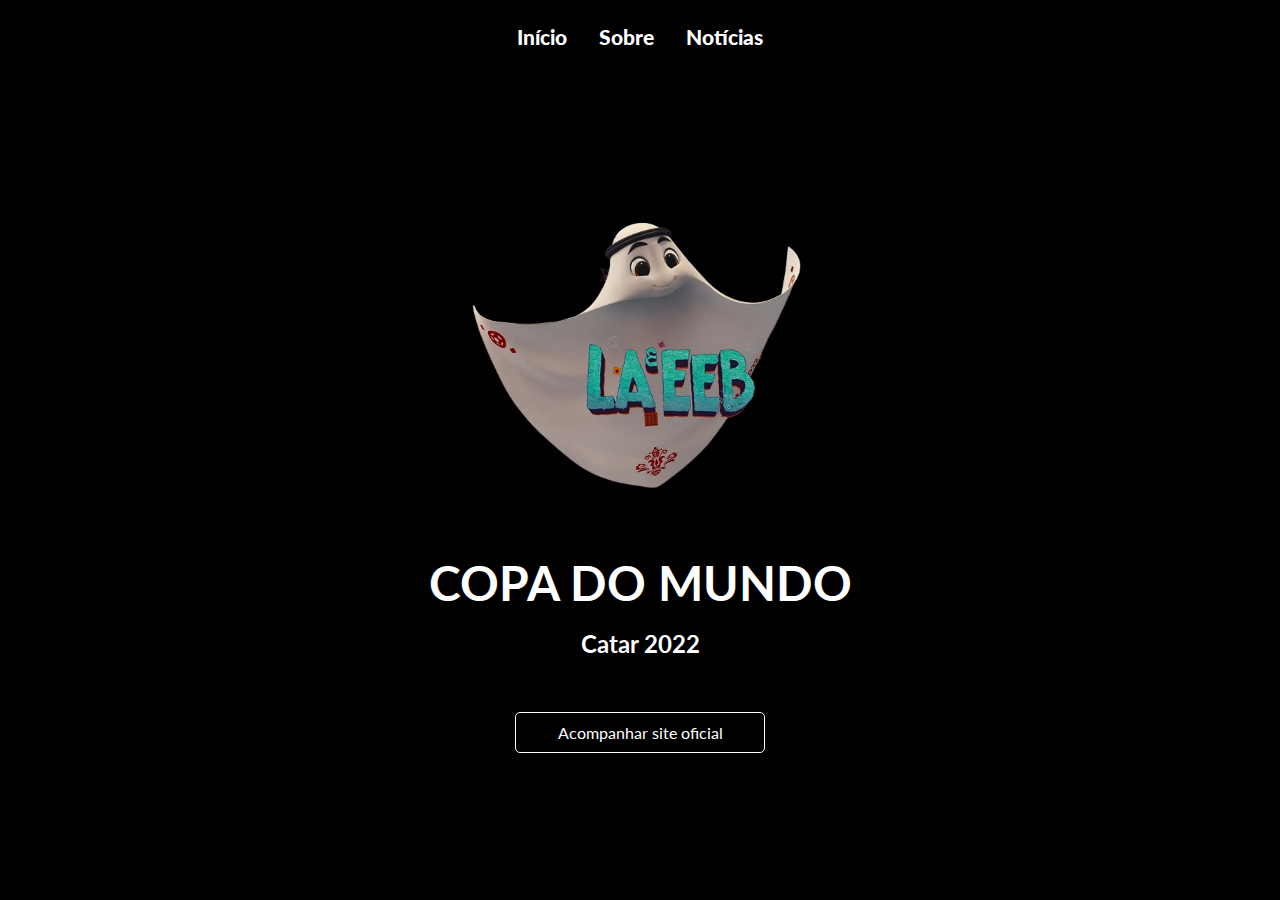
<file: index.html>
<!DOCTYPE html>
<html lang="pt-br">
  <head>
    <meta charset="UTF-8" />
    <meta http-equiv="X-UA-Compatible" content="IE=edge" />
    <meta name="viewport" content="width=device-width, initial-scale=1.0" />
    <link rel="stylesheet" href="style.css" />
    <title>Copa do Mundo</title>
  </head>

  <!--Corpo-->
  <body>
    <header class="cabecalho">
      <nav class="cabecalho-menu">
        <a href="index.html" class="cabecalho-menu-item">Início</a>
        <a href="sobre.html" class="cabecalho-menu-item">Sobre</a>
        <a href="noticias.html" class="cabecalho-menu-item">Notícias</a>
      </nav>
    </header>

    <!--conteúdo principal-->
    <main class="conteudo">
      <section class="conteudo-principal">
        <img src="La_eeb_.png" alt="mascote copa 2022" width="350" />

        <div class="conteudo-central">
          <h1 class="text">COPA DO MUNDO</h1>
          <br />
          <h2 class="texttwo">Catar 2022</h2>

          <br />
          <br />
          <br />

          <!--conteúdo principal - botão-->
          <a
            class="button-principal"
            href="https://www.fifa.com/tournaments/mens/worldcup/qatar2022"
            target="_blank"
            >Acompanhar site oficial</a
          >
        </div>
      </section>
    </main>
  </body>
</html>
</file>
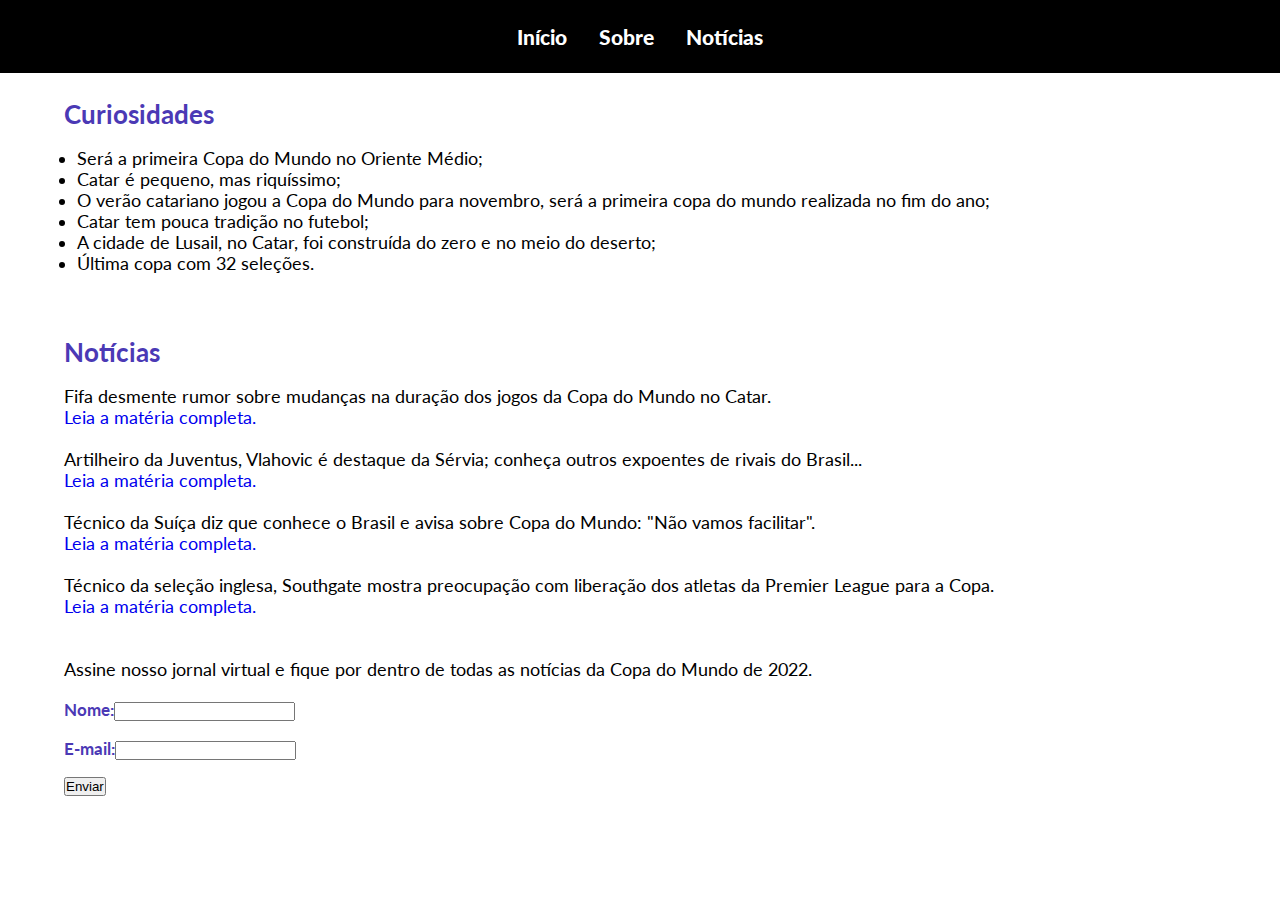
<file: noticias.html>
<!DOCTYPE html>
<html lang="pt-br">
  <!--informações sobre o site, metadados-->
  <head>
    <meta charset="UTF-8" />
    <meta http-equiv="X-UA-Compatible" content="IE=edge" />
    <meta name="viewport" content="width=device-width, initial-scale=1.0" />
    <link rel="stylesheet" href="noticias.css" />
    <title>Notícias</title>
  </head>

  <!--Corpo-->
  <body>
    <header class="cabecalho">
      <nav class="cabecalho-menu">
        <a href="index.html" class="cabecalho-menu-item">Início</a>
        <a href="sobre.html" class="cabecalho-menu-item">Sobre</a>
        <a href="noticias.html" class="cabecalho-menu-item">Notícias</a>
      </nav>
    </header>

    <!--conteúdo principal-->

    <main class="conteudo">
      <h1 class="sobre">Curiosidades</h1>
      <br />
      <ul>
        <li>Será a primeira Copa do Mundo no Oriente Médio;</li>
        <li>Catar é pequeno, mas riquíssimo;</li>
        <li>
          O verão catariano jogou a Copa do Mundo para novembro, será a primeira
          copa do mundo realizada no fim do ano;
        </li>
        <li>Catar tem pouca tradição no futebol;</li>
        <li>
          A cidade de Lusail, no Catar, foi construída do zero e no meio do
          deserto;
        </li>
        <li>Última copa com 32 seleções.</li>
      </ul>

      <br />
      <br />

      <h1 class="noticias">Notícias</h1>
      <br />
      <p>
        Fifa desmente rumor sobre mudanças na duração dos jogos da Copa do Mundo
        no Catar.
        <br />
        <a
          href="https://ge.globo.com/futebol/futebol-internacional/noticia/2022/04/06/fifa-desmente-rumor-sobre-mudancas-na-duracao-dos-jogos-da-copa-do-mundo-no-catar.ghtml"
          target="_blank"
          >Leia a matéria completa.</a
        >
        <br />
        <br />

        Artilheiro da Juventus, Vlahovic é destaque da Sérvia; conheça outros
        expoentes de rivais do Brasil...
        <br />
        <a
          href="https://ge.globo.com/futebol/futebol-internacional/noticia/2022/04/02/artilheiro-da-juventus-vlahovic-e-destaque-da-servia-conheca-outros-expoentes-de-rivais-do-brasil.ghtml"
          target="_blank"
          >Leia a matéria completa.</a
        >
        <br />
        <br />

        Técnico da Suíça diz que conhece o Brasil e avisa sobre Copa do Mundo:
        "Não vamos facilitar".
        <br />
        <a
          href="https://ge.globo.com/futebol/copa-do-mundo/noticia/2022/04/01/tecnico-da-suica-diz-que-conhece-o-brasil-e-avisa-sobre-copa-do-mundo-nao-vamos-facilitar.ghtml"
          target="_blank"
          >Leia a matéria completa.</a
        >
        <br />
        <br />

        Técnico da seleção inglesa, Southgate mostra preocupação com liberação
        dos atletas da Premier League para a Copa.
        <br />
        <a
          href="https://ge.globo.com/futebol/copa-do-mundo/noticia/2022/04/01/southgate-mostra-preocupacao-com-liberacao-dos-atletas-da-premier-league-para-a-copa.ghtml"
          target="_blank"
          >Leia a matéria completa.</a
        >

        <br />
        <br />
        <br />

        Assine nosso jornal virtual e fique por dentro de todas as notícias da
        Copa do Mundo de 2022.
      </p>
      <br />

      <form>
        <h3>Nome:<input type="text" name="" /></h3>
        <br />
        <h3>E-mail:<input type="email" email="" /></h3>
        <br />
        <input name="enviar" value="Enviar" type="submit" />&nbsp;
      </form>

      <br />
      <br />
    </main>
  </body>
</html>
</file>
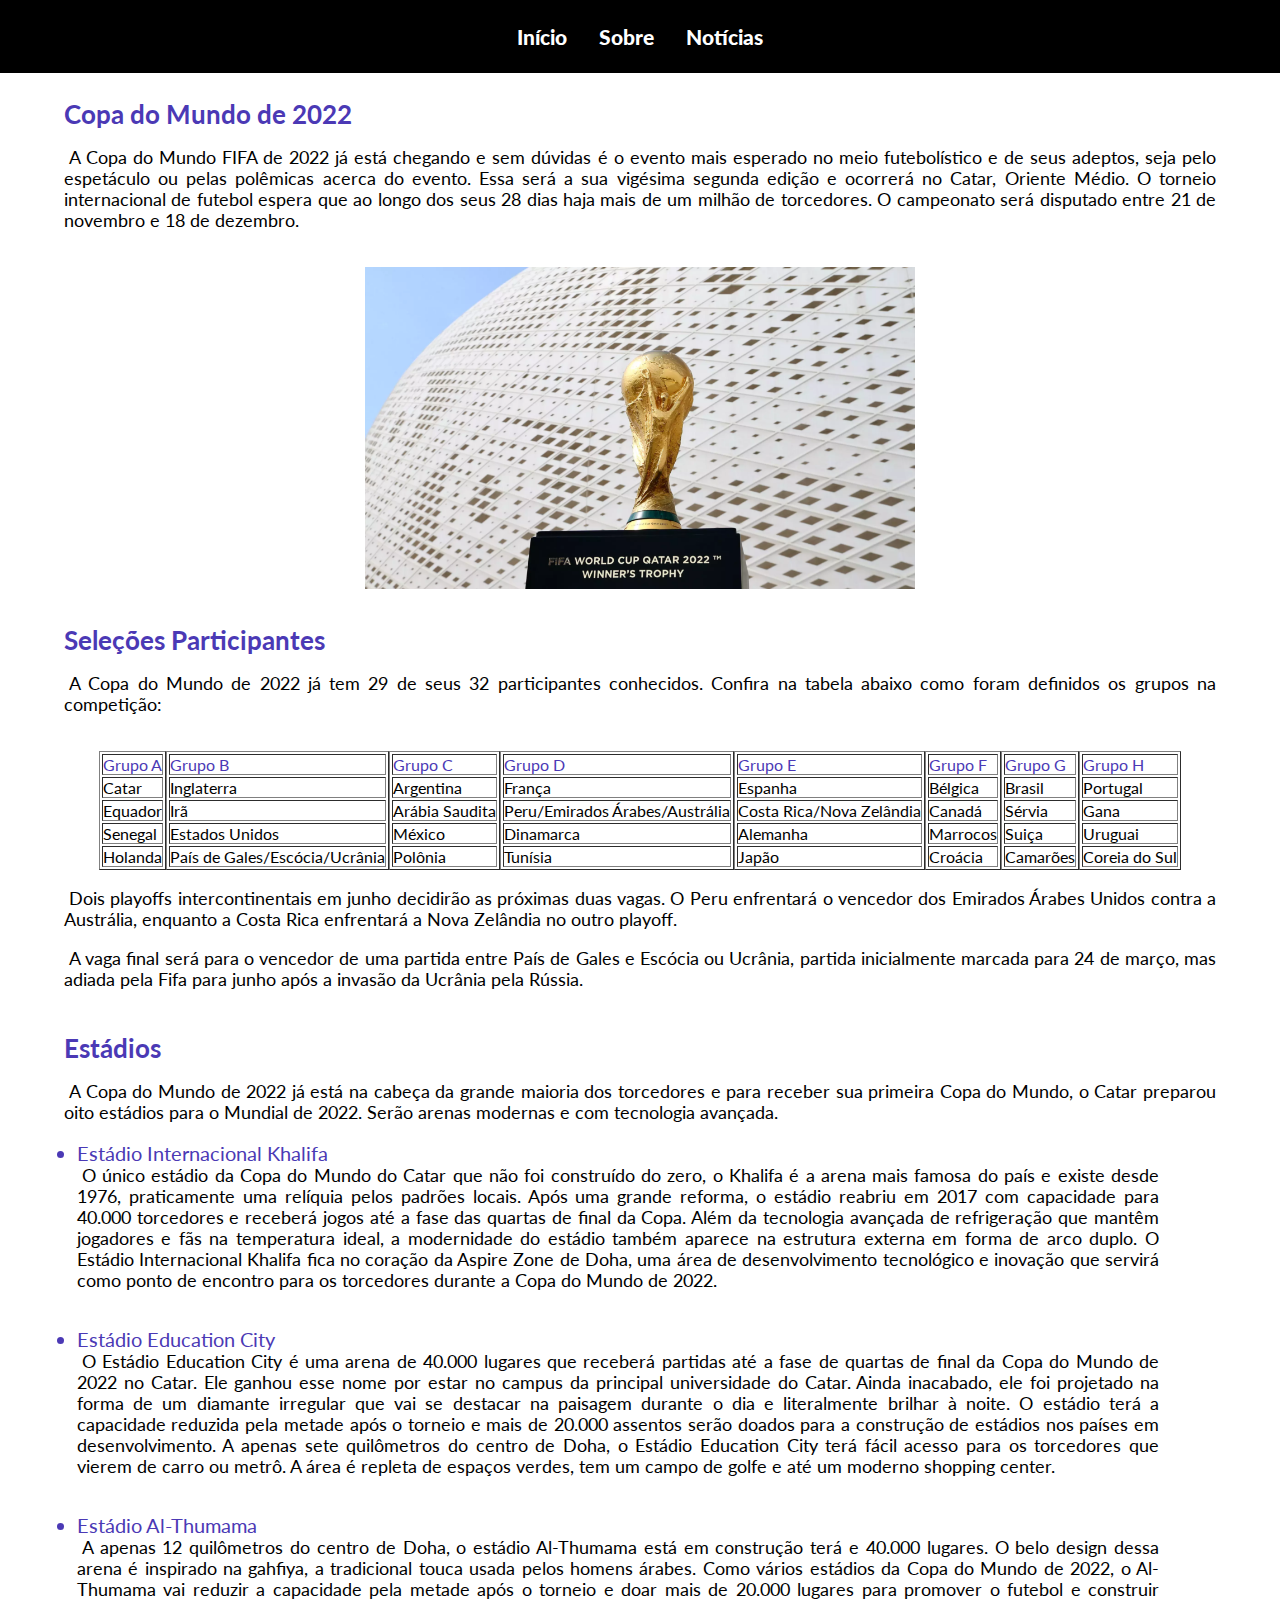
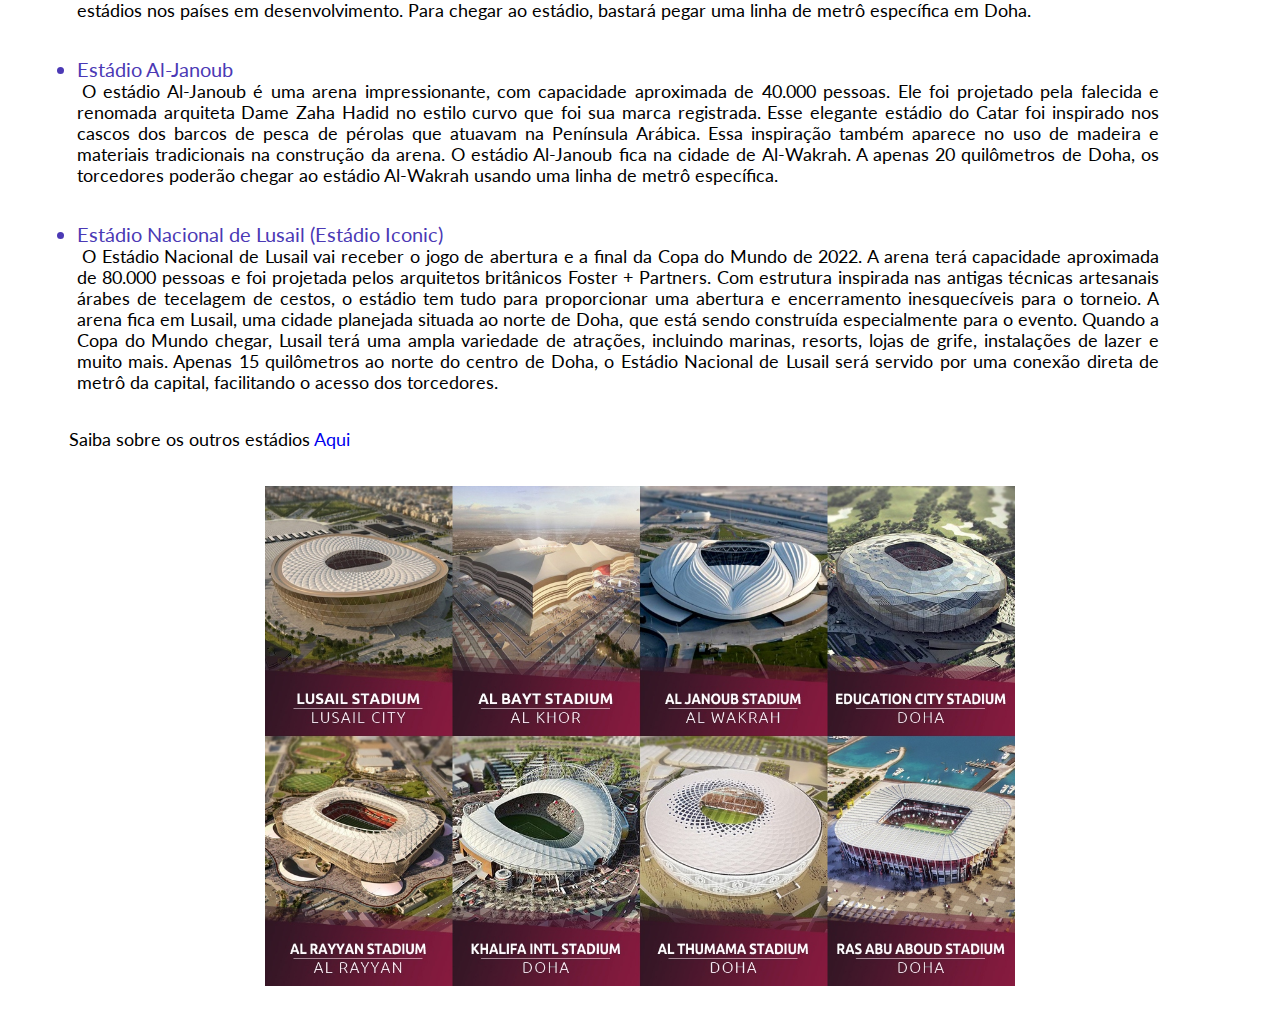
<file: sobre.html>
<!DOCTYPE html>
<html lang="pt-br">
  <!--informações sobre o site, metadados-->
  <head>
    <meta charset="UTF-8" />
    <meta http-equiv="X-UA-Compatible" content="IE=edge" />
    <meta name="viewport" content="width=device-width, initial-scale=1.0" />
    <link rel="stylesheet" href="sobre.css" />
    <title>A copa</title>
  </head>

  <!--Corpo-->
  <body>
    <header class="cabecalho">
      <nav class="cabecalho-menu">
        <a href="index.html" class="cabecalho-menu-item">Início</a>
        <a href="sobre.html" class="cabecalho-menu-item">Sobre</a>
        <a href="noticias.html" class="cabecalho-menu-item">Notícias</a>
      </nav>
    </header>

    <!--conteúdo principal-->

    <main class="conteudo">
      <h1 class="sobre">Copa do Mundo de 2022</h1>
      <br />
      <p>
        A Copa do Mundo
        <abbr title="Federação Internacional de Futebol">FIFA</abbr> de 2022 já
        está chegando e sem dúvidas é o evento mais esperado no meio
        futebolístico e de seus adeptos, seja pelo espetáculo ou pelas polêmicas
        acerca do evento. Essa será a sua vigésima segunda edição e ocorrerá no
        Catar, Oriente Médio. O torneio internacional de futebol espera que ao
        longo dos seus 28 dias haja mais de um milhão de torcedores. O
        campeonato será disputado entre 21 de novembro e 18 de dezembro.
      </p>
      <br />
      <br />
      <img class="image-worldcup" src="worldcup.png" alt="troféu" width="550" />
      <br />
      <br />
      <h1 class="selecoes">Seleções Participantes</h1>
      <br />
      <p>
        A Copa do Mundo de 2022 já tem 29 de seus 32 participantes conhecidos.
        Confira na tabela abaixo como foram definidos os grupos na competição:
      </p>
      <br />
      <br />

      <!--Tabelas, seleções participantes-->

      <div class="tables-container">
        <table border="1" class="grupo-a">
          <tr>
            <td class="grupos">Grupo A</td>
          </tr>
          <tr>
            <td>Catar</td>
          </tr>
          <tr>
            <td>Equador</td>
          </tr>
          <tr>
            <td>Senegal</td>
          </tr>
          <tr>
            <td>Holanda</td>
          </tr>
        </table>

        <br />

        <table border="1" class="grupo-b">
          <tr>
            <td class="grupos">Grupo B</td>
          </tr>
          <tr>
            <td>Inglaterra</td>
          </tr>
          <tr>
            <td>Irã</td>
          </tr>
          <tr>
            <td>Estados Unidos</td>
          </tr>
          <tr>
            <td>País de Gales/Escócia/Ucrânia</td>
          </tr>
        </table>

        <br />

        <table border="1" class="grupo-c">
          <tr>
            <td class="grupos">Grupo C</td>
          </tr>
          <tr>
            <td>Argentina</td>
          </tr>
          <tr>
            <td>Arábia Saudita</td>
          </tr>
          <tr>
            <td>México</td>
          </tr>
          <tr>
            <td>Polônia</td>
          </tr>
        </table>

        <br />

        <table border="1" class="grupo-d">
          <tr>
            <td class="grupos">Grupo D</td>
          </tr>
          <tr>
            <td>França</td>
          </tr>
          <tr>
            <td>Peru/Emirados Árabes/Austrália</td>
          </tr>
          <tr>
            <td>Dinamarca</td>
          </tr>
          <tr>
            <td>Tunísia</td>
          </tr>
        </table>

        <br />

        <table border="1" class="grupo-e">
          <tr>
            <td class="grupos">Grupo E</td>
          </tr>
          <tr>
            <td>Espanha</td>
          </tr>
          <tr>
            <td>Costa Rica/Nova Zelândia</td>
          </tr>
          <tr>
            <td>Alemanha</td>
          </tr>
          <tr>
            <td>Japão</td>
          </tr>
        </table>

        <br />

        <table border="1" class="grupo-f">
          <tr>
            <td class="grupos">Grupo F</td>
          </tr>
          <tr>
            <td>Bélgica</td>
          </tr>
          <tr>
            <td>Canadá</td>
          </tr>
          <tr>
            <td>Marrocos</td>
          </tr>
          <tr>
            <td>Croácia</td>
          </tr>
        </table>

        <br />

        <table border="1" class="grupo-g">
          <tr>
            <td class="grupos">Grupo G</td>
          </tr>
          <tr>
            <td>Brasil</td>
          </tr>
          <tr>
            <td>Sérvia</td>
          </tr>
          <tr>
            <td>Suiça</td>
          </tr>
          <tr>
            <td>Camarões</td>
          </tr>
        </table>

        <br />

        <table border="1" class="grupo-h">
          <tr>
            <td class="grupos">Grupo H</td>
          </tr>
          <tr>
            <td>Portugal</td>
          </tr>
          <tr>
            <td>Gana</td>
          </tr>
          <tr>
            <td>Uruguai</td>
          </tr>
          <tr>
            <td>Coreia do Sul</td>
          </tr>
        </table>
      </div>

      <br />

      <p>
        Dois playoffs intercontinentais em junho decidirão as próximas duas
        vagas. O Peru enfrentará o vencedor dos Emirados Árabes Unidos contra a
        Austrália, enquanto a Costa Rica enfrentará a Nova Zelândia no outro
        playoff.
      </p>
      <br />
      <p>
        A vaga final será para o vencedor de uma partida entre País de Gales e
        Escócia ou Ucrânia, partida inicialmente marcada para 24 de março, mas
        adiada pela Fifa para junho após a invasão da Ucrânia pela Rússia.
      </p>

      <br />

      <div class="conteudo-container">
        <h1 class="estadios">Estádios</h1>
        <br />
        <p>
          A Copa do Mundo de 2022 já está na cabeça da grande maioria dos
          torcedores e para receber sua primeira Copa do Mundo, o Catar preparou
          oito estádios para o Mundial de 2022. Serão arenas modernas e com
          tecnologia avançada.
        </p>
        <br />

        <!--Lista com estádios-->
        <ul>
          <li>Estádio Internacional Khalifa</li>
          <p class="texto-lista">
            O único estádio da Copa do Mundo do Catar que não foi construído do
            zero, o Khalifa é a arena mais famosa do país e existe desde 1976,
            praticamente uma relíquia pelos padrões locais. Após uma grande
            reforma, o estádio reabriu em 2017 com capacidade para 40.000
            torcedores e receberá jogos até a fase das quartas de final da Copa.
            Além da tecnologia avançada de refrigeração que mantêm jogadores e
            fãs na temperatura ideal, a modernidade do estádio também aparece na
            estrutura externa em forma de arco duplo. O Estádio Internacional
            Khalifa fica no coração da Aspire Zone de Doha, uma área de
            desenvolvimento tecnológico e inovação que servirá como ponto de
            encontro para os torcedores durante a Copa do Mundo de 2022.
          </p>
          <br />
          <br />
          <li>Estádio Education City</li>
          <p class="texto-lista">
            O Estádio Education City é uma arena de 40.000 lugares que receberá
            partidas até a fase de quartas de final da Copa do Mundo de 2022 no
            Catar. Ele ganhou esse nome por estar no campus da principal
            universidade do Catar. Ainda inacabado, ele foi projetado na forma
            de um diamante irregular que vai se destacar na paisagem durante o
            dia e literalmente brilhar à noite. O estádio terá a capacidade
            reduzida pela metade após o torneio e mais de 20.000 assentos serão
            doados para a construção de estádios nos países em desenvolvimento.
            A apenas sete quilômetros do centro de Doha, o Estádio Education
            City terá fácil acesso para os torcedores que vierem de carro ou
            metrô. A área é repleta de espaços verdes, tem um campo de golfe e
            até um moderno shopping center.
          </p>
          <br />
          <br />
          <li>Estádio Al-Thumama</li>
          <p class="texto-lista">
            A apenas 12 quilômetros do centro de Doha, o estádio Al-Thumama está
            em construção terá e 40.000 lugares. O belo design dessa arena é
            inspirado na gahfiya, a tradicional touca usada pelos homens árabes.
            Como vários estádios da Copa do Mundo de 2022, o Al-Thumama vai
            reduzir a capacidade pela metade após o torneio e doar mais de
            20.000 lugares para promover o futebol e construir estádios nos
            países em desenvolvimento. Para chegar ao estádio, bastará pegar uma
            linha de metrô específica em Doha.
          </p>
          <br />
          <br />
          <li>Estádio Al-Janoub</li>
          <p class="texto-lista">
            O estádio Al-Janoub é uma arena impressionante, com capacidade
            aproximada de 40.000 pessoas. Ele foi projetado pela falecida e
            renomada arquiteta Dame Zaha Hadid no estilo curvo que foi sua marca
            registrada. Esse elegante estádio do Catar foi inspirado nos cascos
            dos barcos de pesca de pérolas que atuavam na Península Arábica.
            Essa inspiração também aparece no uso de madeira e materiais
            tradicionais na construção da arena. O estádio Al-Janoub fica na
            cidade de Al-Wakrah. A apenas 20 quilômetros de Doha, os torcedores
            poderão chegar ao estádio Al-Wakrah usando uma linha de metrô
            específica.
          </p>
          <br />
          <br />
          <li>Estádio Nacional de Lusail (Estádio Iconic)</li>
          <p class="texto-lista">
            O Estádio Nacional de Lusail vai receber o jogo de abertura e a
            final da Copa do Mundo de 2022. A arena terá capacidade aproximada
            de 80.000 pessoas e foi projetada pelos arquitetos britânicos Foster
            + Partners. Com estrutura inspirada nas antigas técnicas artesanais
            árabes de tecelagem de cestos, o estádio tem tudo para proporcionar
            uma abertura e encerramento inesquecíveis para o torneio. A arena
            fica em Lusail, uma cidade planejada situada ao norte de Doha, que
            está sendo construída especialmente para o evento. Quando a Copa do
            Mundo chegar, Lusail terá uma ampla variedade de atrações, incluindo
            marinas, resorts, lojas de grife, instalações de lazer e muito mais.
            Apenas 15 quilômetros ao norte do centro de Doha, o Estádio Nacional
            de Lusail será servido por uma conexão direta de metrô da capital,
            facilitando o acesso dos torcedores.
          </p>
        </ul>

        <br />
        <br />

        <!--link para conhecer outros estádios-->
        <p>
          Saiba sobre os outros estádios
          <a
            href="https://www.archdaily.com.br/br/974972/conheca-os-estadios-de-futebol-da-copa-do-mundo-de-2022-no-catar"
            target="_blank"
            >Aqui</a
          >
        </p>

        <br />
        <br />

        <!--imagem dos estádios-->
        <img
          class="fotos-estádios"
          src="estádios.jpg"
          alt="estádios copa do mundo de 2022"
          width="750"
        />

        <br />
        <br />
      </div>
    </main>
  </body>
</html>
</file>
<file: style.css>
@import url('https://fonts.googleapis.com/css2?family=Lato:wght@400;700&display=swap');

* {
  margin: 0;
  padding: 0; 
  box-sizing: border-box; /*não calcula a dimensão de um elemento somando bordas e margens com altura e largura*/
  text-decoration: none; /* definir a formatação de underline */
}

body {
  font-size: 100%; /*tamanho padrão*/
  background-color: black; /*fundo*/
}

.cabecalho {
  display: flex; /*flexbox, modelo de layout flexível dentro do seu elemento pai*/
  flex-direction: row; /*direção na qual os elementos flex serão exibidos ao longo do eixo principal*/
  align-items: center; /*alinhamento dos itens*/
  justify-content: space-around; /*itens distribuídos ao longo do eixo principal, com base em column ou row*/
  padding: 24px; /*a distância entre o conteúdo de um elemento e suas bordas*/
}

.cabecalho-menu {
  display: flex; 
  gap: 32px; /*coloca a distancia entre os elementos*/
}

.cabecalho-menu-item {
  color: white; /*cor da letra*/
  font-family:'Lato', sans-serif; 
  font-weight: 1000; /*peso ou a intensidade da fonte*/
  font-size: 1.3rem; /*tamanho da fonte*/
}


/*conteúdo principal*/


.conteudo {
  height: 90vh; /*altura do elemento*/
  display: flex; 
  justify-content: center; 
  align-items: center;
}

.conteudo-principal {
  display: flex; 
  flex-direction: column; /*direção na qual os elementos flex serão exibidos ao longo do eixo principal, no caso em coluna*/
  justify-content: center; 
  align-items: center;
}

.conteudo-central {
  display: flex; 
  flex-direction: column;
  justify-content: center;
  align-items: center;
}

.text {
  color: white; /*cor da letra*/
  font-size: 3rem; /*tamanho da fonte*/
  font-family:'Lato', sans-serif
}

.texttwo {
  color: white; 
  font-size: 1.5rem; /*tamanho da fonte*/
  font-family:'Lato', sans-serif
}

.button-principal {
  padding: 10px 8px; /*a distância entre o conteúdo de um elemento e suas bordas*/
  width: 250px; /*largura da área de conteúdo de um elemento*/
  color: #fff; 
  background: black; /*cor de fundo do botão*/
  border: 1px solid white; /*cor da borda e tamanho*/
  font-family: 'Lato', sans-serif; /*fonte do texto do botão*/
  border-radius: 5px; /*arredondamento das bordas*/
  text-align: center; /*posição do texto no botão*/
  user-select: none; 
  cursor: pointer; /*o cursor do mouse mostrado quando o ponteiro do mouse está sobre um elemento*/
}

.button-principal:hover {
  background: black; 
}
</file>
<file: noticias.css>
@import url('https://fonts.googleapis.com/css2?family=Lato:wght@400;700&display=swap');

* {
  margin: 0;
  padding: 0;
  box-sizing: border-box; /*não calcula a dimensão de um elemento somando bordas e margens com altura e largura*/
  text-decoration: none; /* definir a formatação de underline */
}

body {
  font-size: 100%; /*tamanho padrão*/
  background-color: white; /*fundo*/
}

.cabecalho {
  display: flex;  /*flexbox, modelo de layout flexível dentro do seu elemento pai*/
  flex-direction: row; /*direção na qual os elementos flex serão exibidos ao longo do eixo principal*/
  align-items: center; /*alinhamento dos itens*/
  justify-content: space-around; /*itens distribuídos ao longo do eixo principal, com base em column ou row*/
  padding: 24px; /*a distância entre o conteúdo de um elemento e suas bordas*/
  background-color: black; /*fundo*/
}

.cabecalho-menu {
  display: flex;
  gap: 32px; /*coloca a distancia entre os elementos*/
}

.cabecalho-menu-item {
  color: white; /*cor da letra*/
  font-family:'Lato', sans-serif;
  font-weight: 1000; /*peso ou a intensidade da fonte*/
  font-size: 1.3rem; /*tamanho da fonte*/
}


/*conteúdo principal*/

.conteudo {
  background: white; /*cor de fundo*/
  text-align: left; /*texto alinhado pela esquerda*/
  color: black; /*cor do texto*/
  font-family:'Lato', sans-serif;
}

.sobre {
  color: #4b39b5; /*cor do texto, título*/
  padding-top: 2%;  /*distância do texto em relação ao header, menu*/
  padding-left: 5%; /*distância do texto em relação ao lado esquerdo de um elemento, margem*/
  font-size: 1.6rem; /*tamanho da fonte*/
}

ul {
  text-align: justify; /*alinhar em ambos lados*/
  padding-left: 6%; /*distância do texto em relação ao lado esquerdo de um elemento, margem*/
  padding-right: 5%; /*indica a distância aplicada no lado direito do elemento*/
  font-size: 1.1rem; /*tamanho da fonte*/
  font-family:'Lato', sans-serif;
}

.noticias {
  color: #4b39b5; /*cor do texto, título*/
  padding-top: 2%; /*distância do texto em relação ao header, menu*/
  padding-left: 5%; /*distância do texto em relação ao lado esquerdo de um elemento, margem*/
  font-size: 1.6rem; /*tamanho da fonte*/
}

p {
  text-align: justify; /*alinhar em ambos lados*/
  padding-left: 5%; /*distância do texto em relação ao lado esquerdo de um elemento, margem*/
  padding-right: 5%; /*indica a distância aplicada no lado direito do elemento*/
  font-size: 1.1rem; /*tamanho da fonte*/
  font-family:'Lato', sans-serif;
}


/*formulário*/


form {
  padding-left: 5%; /*distância do texto em relação ao lado esquerdo de um elemento, margem*/
  font-size: 0.9rem; /*tamanho da fonte*/
  color: #4b39b5; /*cor do texto, fonte*/
  font-family:'Lato', sans-serif; 
}
</file>
<file: sobre.css>
@import url('https://fonts.googleapis.com/css2?family=Lato:wght@400;700&display=swap');

* {
  margin: 0;
  padding: 0;
  box-sizing: border-box; /*não calcula a dimensão de um elemento somando bordas e margens com altura e largura*/
  text-decoration: none; /* definir a formatação de underline */
}

body {
  font-size: 100%; /*tamanho padrão*/
  background-color: white; /*fundo*/
}

.cabecalho {
  display: flex;  /*flexbox, modelo de layout flexível dentro do seu elemento pai*/
  flex-direction: row; /*direção na qual os elementos flex serão exibidos ao longo do eixo principal*/
  align-items: center; /*alinhamento dos itens*/
  justify-content: space-around; /*itens distribuídos ao longo do eixo principal, com base em column ou row*/
  padding: 24px; /*a distância entre o conteúdo de um elemento e suas bordas*/
  background-color: black; /*fundo*/
}

.cabecalho-menu {
  display: flex;
  gap: 32px; /*coloca a distancia entre os elementos*/
}

.cabecalho-menu-item {
  color: white; /*cor da letra*/
  font-family:'Lato', sans-serif;
  font-weight: 1000; /*peso ou a intensidade da fonte*/
  font-size: 1.3rem; /*tamanho da fonte*/
}


/*conteúdo principal*/


.conteudo {
  background: white; /*cor de fundo*/
  text-align: left; /*texto alinhado pela esquerda*/
  color: black; /*cor do texto*/
}

.image-worldcup {
  display: block; 
  margin-left: auto; /*usado para centralizar elementos, define todas as margens*/
  margin-right: auto;
}

.sobre {
  color: #4b39b5; /*cor do texto, título*/
  padding-top: 2%; /*distância do texto em relação ao header, menu*/
  padding-left: 5%; /*distância do texto em relação ao lado esquerdo de um elemento, margem*/
  font-size: 1.6rem; /*tamanho da fonte*/
  font-family:'Lato', sans-serif;
}

.selecoes {
  color: #4b39b5; /*cor do texto, título*/
  padding-left: 5%; /*distância do texto em relação ao lado esquerdo de um elemento, margem*/
  font-size: 1.6rem; /*tamanho da fonte*/
  font-family:'Lato', sans-serif;
}

p {
  text-align: justify; /*alinhar em ambos lados*/
  text-indent: 5px; /*identação, paragrafo, espaço inicio do texto*/
  padding-left: 5%; /*distância do texto em relação ao lado esquerdo de um elemento, margem*/
  padding-right: 5%; /*indica a distância aplicada no lado direito do elemento*/
  font-size: 1.1rem; /*tamanho da fonte*/
  font-family:'Lato', sans-serif;
}


/*tabelas*/


.tables-container {
  display: flex; /*flexbox, modelo de layout flexível dentro do seu elemento pai*/
  flex-direction: row; /*direção na qual os elementos flex serão exibidos ao longo do eixo principal*/
  justify-content: center; /*itens distribuídos ao longo do eixo principal, com base em column ou row*/
  align-items: center; /*alinhamento dos itens*/
}

.estadios {
  color: #4b39b5; /*cor da fonte, título dos grupos*/
  padding-top: 2%; /*distância do texto em relação ao header, menu*/
  padding-left: 5%; /*distância do texto em relação ao lado esquerdo de um elemento, margem*/
  font-size: 1.6rem; /*tamanho da fonte*/
  font-family:'Lato', sans-serif;
}

.grupos {
  color: #4b39b5; /*cor da fonte, letra dos grupos*/
  font-family:'Lato', sans-serif;
}

ul {
  text-align: justify; 
  padding-left: 6%; /*distância do texto em relação ao lado esquerdo de um elemento, margem*/
  padding-right: 5%; /*indica a distância aplicada no lado direito do elemento*/
}

li{
  color: #4b39b5;
  font-family:'Lato', sans-serif;
  font-size: 1.25rem; /*tamanho da fonte*/
}

td{
  font-family:'Lato', sans-serif;
}

.texto-lista{
  text-align: justify; /*alinhamento em ambos os lados*/
  padding-left: 0%; /*distância do texto em relação ao lado esquerdo de um elemento, margem*/
  padding-right: 5%; /*indica a distância aplicada no lado direito do elemento*/
  font-size: 1.1rem; /*tamanho da fonte*/
}

.fotos-estádios {
  display: block;
  margin-left: auto; /*usado para centralizar elementos, define todas as margens*/
  margin-right: auto;
}
</file>
